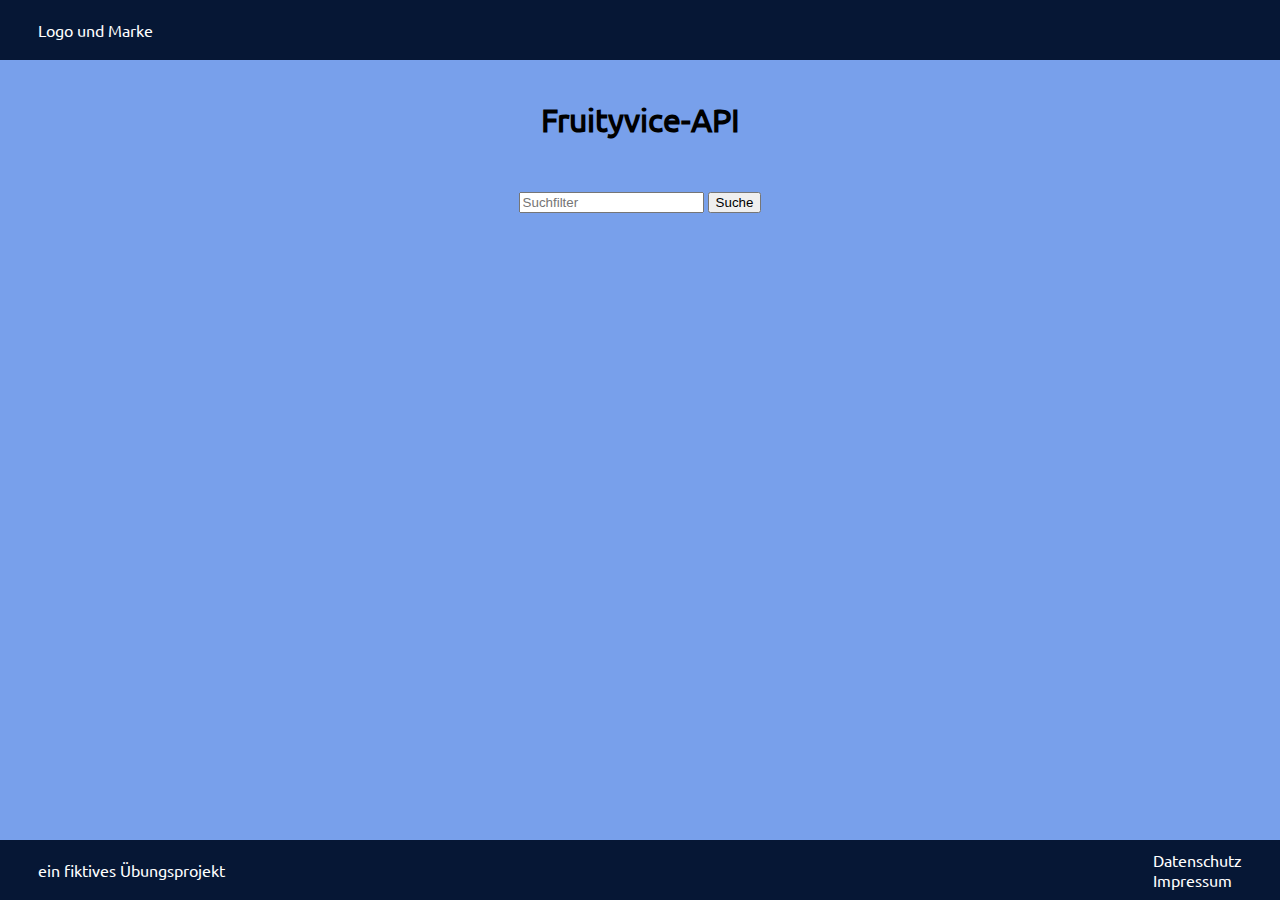
<file: index.html>
<!DOCTYPE html>
<html lang="en">
  <head>
    <meta charset="UTF-8" />
    <meta name="viewport" content="width=device-width, initial-scale=1.0" />
    <title>Template</title>
    <link rel="stylesheet" href="./style.css" />
    <link rel="stylesheet" href="./styles/assets.css" />
    <link rel="stylesheet" href="./styles/standard.css" />
    <link rel="stylesheet" href="./styles/fonts.css" />
    <script src="./scripts/template.js" defer></script>
    <script src="./script.js" defer></script>
  </head>
  <body onload="init()">
    <nav>
      <div class="nav_content">
        <p>Logo und Marke</p>
      </div>
    </nav>
    <h1>Fruityvice-API</h1>
    <section class="main_content_container" id="main-content-container">
      <div class="fruits_container" id="fruits-container"></div>
      <div class="search_container" id="search-container">
        <input type="text" id="search-input" class="search_input" placeholder="Suchfilter" />
        <button id="search-button" class="search_button">Suche</button>
      </div>
    </section>
    <footer>
      <div class="footer_content">
        <p>ein fiktives Übungsprojekt</p>
        <div class="footer_links">
          <a href="./datenschutz.html">Datenschutz</a>
          <a href="./impressum.html">Impressum</a>
        </div>
      </div>
    </footer>
  </body>
</html>
</file>
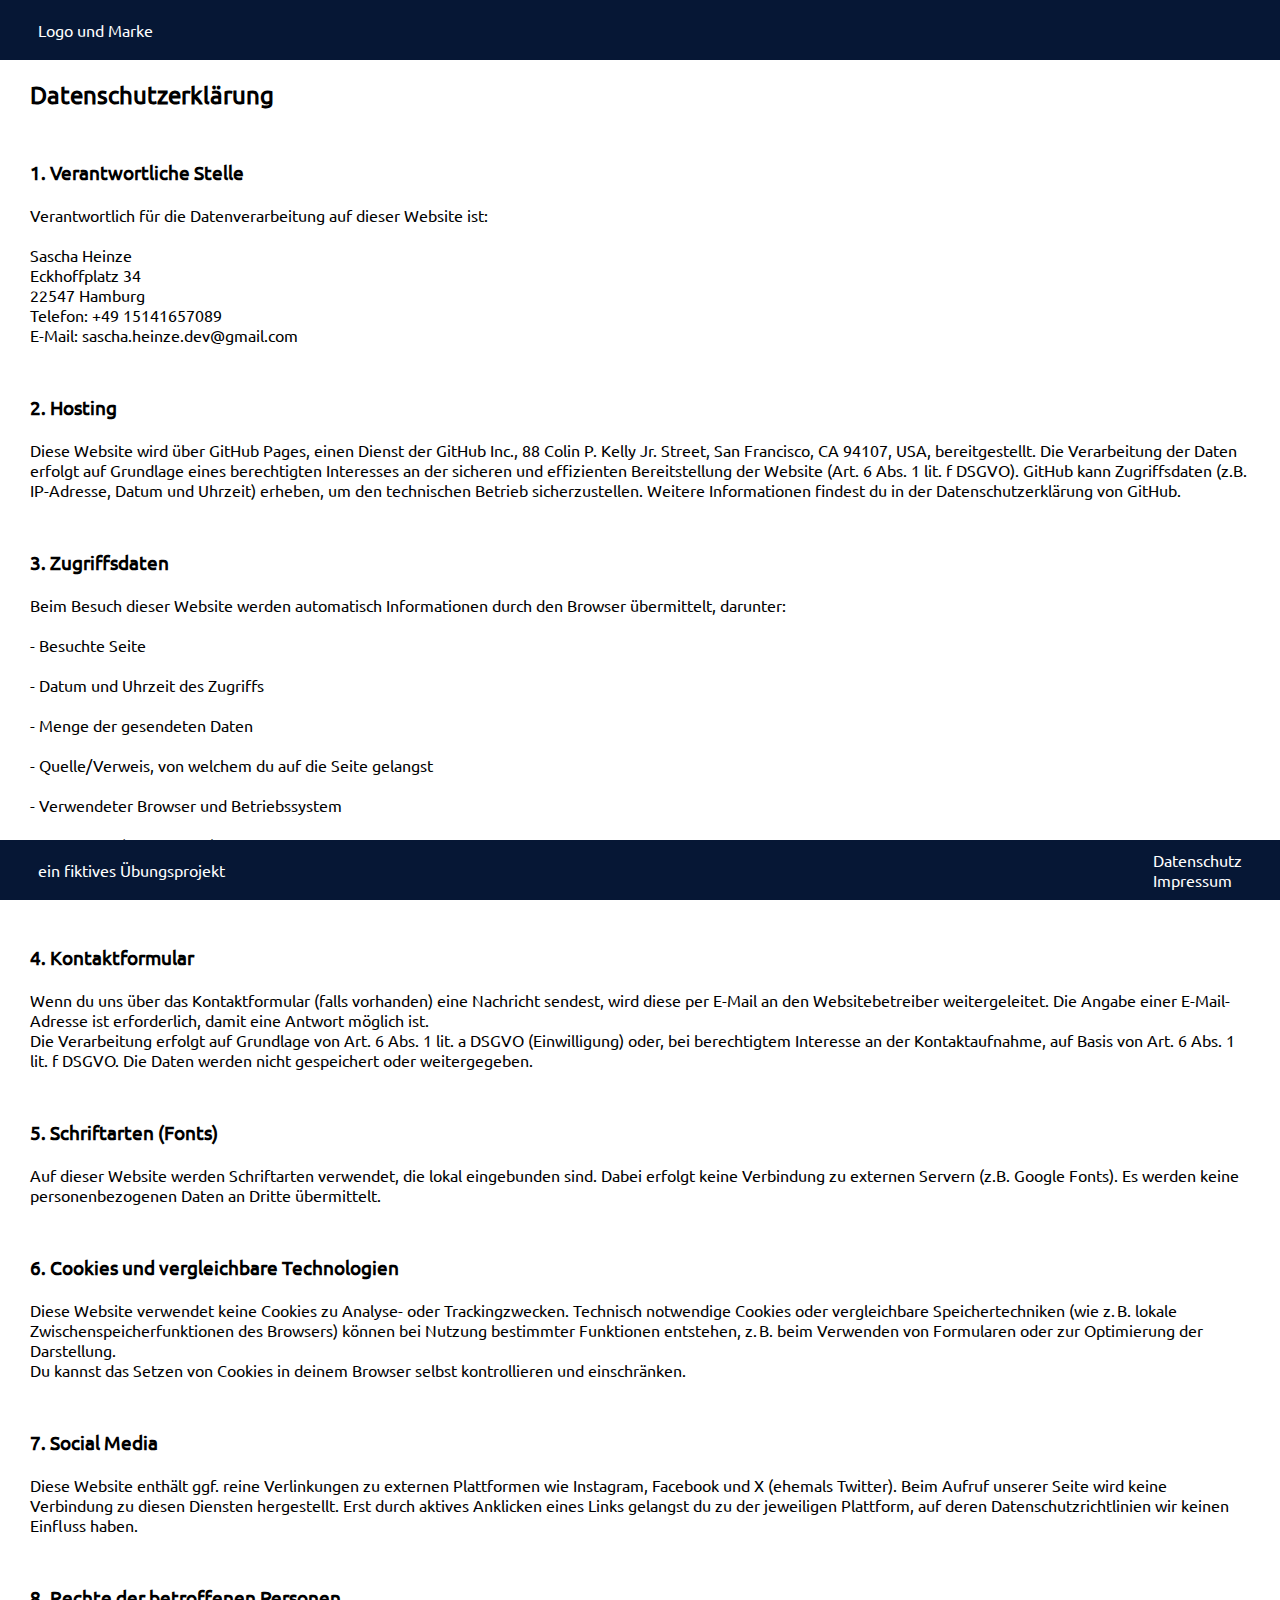
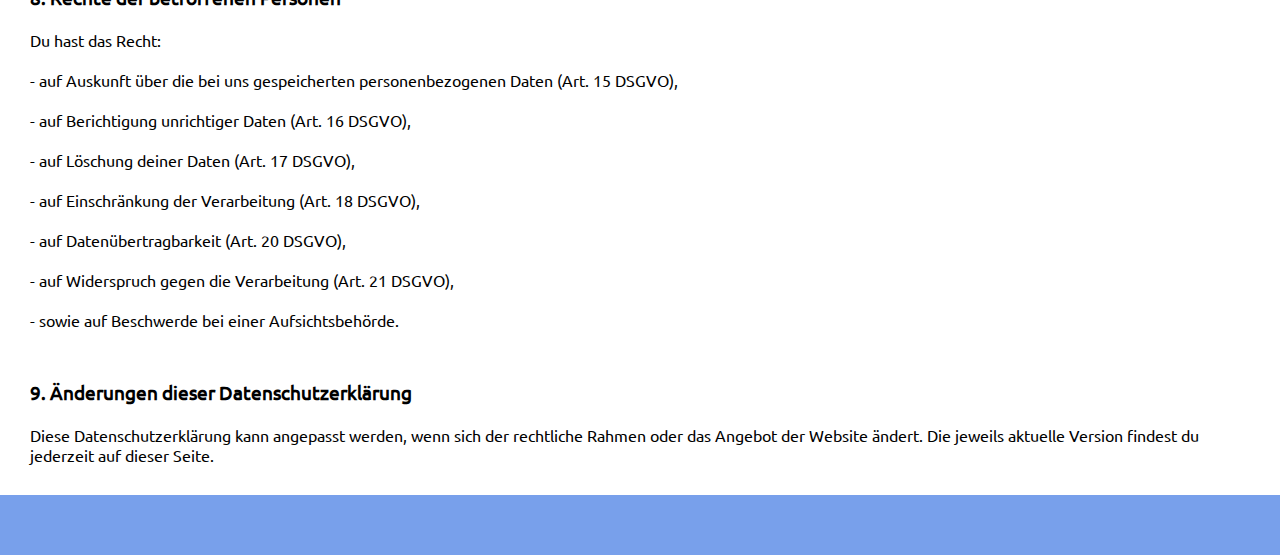
<file: datenschutz.html>
<!DOCTYPE html>
<html lang="en">
  <head>
    <meta charset="UTF-8" />
    <meta name="viewport" content="width=device-width, initial-scale=1.0" />
    <title>Datenschutz</title>
    <link rel="stylesheet" href="./style.css" />
    <link rel="stylesheet" href="./styles/assets.css" />
    <link rel="stylesheet" href="./styles/standard.css" />
    <link rel="stylesheet" href="./styles/fonts.css" />
    <script src="script.js" defer></script>
  </head>
  <body>
    <nav>
      <div class="nav_content">
        <p>Logo und Marke</p>
      </div>
    </nav>
    <main>
      <section class="impressum_data_protection_container">
        <h2>Datenschutzerklärung</h2>
        <h3>1. Verantwortliche Stelle</h3>
        <p>
          Verantwortlich für die Datenverarbeitung auf dieser Website ist:<br /><br />

          Sascha Heinze<br />
          Eckhoffplatz 34<br />
          22547 Hamburg<br />

          Telefon: <a href="tel:+4915141657089">+49 15141657089</a><br />
          E-Mail:
          <a href="mailto:sascha.heinze.dev@gmail.com">sascha.heinze.dev@gmail.com</a>
        </p>

        <h3>2. Hosting</h3>
        <p>
          Diese Website wird über GitHub Pages, einen Dienst der GitHub Inc., 88 Colin P. Kelly Jr. Street, San Francisco, CA 94107, USA,
          bereitgestellt. Die Verarbeitung der Daten erfolgt auf Grundlage eines berechtigten Interesses an der sicheren und effizienten
          Bereitstellung der Website (Art. 6 Abs. 1 lit. f DSGVO). GitHub kann Zugriffsdaten (z.B. IP-Adresse, Datum und Uhrzeit) erheben,
          um den technischen Betrieb sicherzustellen. Weitere Informationen findest du in der
          <a href="https://docs.github.com/de/site-policy/privacy-policies/github-general-privacy-statement"
            >Datenschutzerklärung von GitHub.</a
          >
        </p>

        <h3>3. Zugriffsdaten</h3>
        <p>
          Beim Besuch dieser Website werden automatisch Informationen durch den Browser übermittelt, darunter:<br /><br />

          - Besuchte Seite<br /><br />

          - Datum und Uhrzeit des Zugriffs<br /><br />

          - Menge der gesendeten Daten<br /><br />

          - Quelle/Verweis, von welchem du auf die Seite gelangst<br /><br />

          - Verwendeter Browser und Betriebssystem<br /><br />

          - IP-Adresse (ggf. gekürzt)<br /><br />

          Diese Daten dienen ausschließlich der technischen Bereitstellung und werden nicht mit anderen Datenquellen zusammengeführt.
        </p>
        <h3>4. Kontaktformular</h3>
        <p>
          Wenn du uns über das Kontaktformular (falls vorhanden) eine Nachricht sendest, wird diese per E-Mail an den Websitebetreiber
          weitergeleitet. Die Angabe einer E-Mail-Adresse ist erforderlich, damit eine Antwort möglich ist.
          <br />Die Verarbeitung erfolgt auf Grundlage von Art. 6 Abs. 1 lit. a DSGVO (Einwilligung) oder, bei berechtigtem Interesse an der
          Kontaktaufnahme, auf Basis von Art. 6 Abs. 1 lit. f DSGVO. Die Daten werden nicht gespeichert oder weitergegeben.
        </p>
        <h3>5. Schriftarten (Fonts)</h3>
        <p>
          Auf dieser Website werden Schriftarten verwendet, die lokal eingebunden sind. Dabei erfolgt keine Verbindung zu externen Servern
          (z.B. Google Fonts). Es werden keine personenbezogenen Daten an Dritte übermittelt.
        </p>
        <h3>6. Cookies und vergleichbare Technologien</h3>
        <p>
          Diese Website verwendet keine Cookies zu Analyse- oder Trackingzwecken. Technisch notwendige Cookies oder vergleichbare
          Speichertechniken (wie z. B. lokale Zwischenspeicherfunktionen des Browsers) können bei Nutzung bestimmter Funktionen entstehen,
          z. B. beim Verwenden von Formularen oder zur Optimierung der Darstellung.<br />
          Du kannst das Setzen von Cookies in deinem Browser selbst kontrollieren und einschränken.
        </p>
        <h3>7. Social Media</h3>
        <p>
          Diese Website enthält ggf. reine Verlinkungen zu externen Plattformen wie Instagram, Facebook und X (ehemals Twitter). Beim Aufruf
          unserer Seite wird keine Verbindung zu diesen Diensten hergestellt. Erst durch aktives Anklicken eines Links gelangst du zu der
          jeweiligen Plattform, auf deren Datenschutzrichtlinien wir keinen Einfluss haben.
        </p>
        <h3>8. Rechte der betroffenen Personen</h3>
        <p>
          Du hast das Recht:<br /><br />

          - auf Auskunft über die bei uns gespeicherten personenbezogenen Daten (Art. 15 DSGVO),<br /><br />

          - auf Berichtigung unrichtiger Daten (Art. 16 DSGVO),<br /><br />

          - auf Löschung deiner Daten (Art. 17 DSGVO),<br /><br />

          - auf Einschränkung der Verarbeitung (Art. 18 DSGVO),<br /><br />

          - auf Datenübertragbarkeit (Art. 20 DSGVO),<br /><br />

          - auf Widerspruch gegen die Verarbeitung (Art. 21 DSGVO),<br /><br />

          - sowie auf Beschwerde bei einer Aufsichtsbehörde.
        </p>
        <h3>9. Änderungen dieser Datenschutzerklärung</h3>
        <p>
          Diese Datenschutzerklärung kann angepasst werden, wenn sich der rechtliche Rahmen oder das Angebot der Website ändert. Die jeweils
          aktuelle Version findest du jederzeit auf dieser Seite.
        </p>
      </section>
    </main>
  </body>
  <footer>
    <div class="footer_content">
      <p>ein fiktives Übungsprojekt</p>
      <div class="footer_links">
        <a href="./datenschutz.html">Datenschutz</a>
        <a href="./impressum.html">Impressum</a>
      </div>
    </div>
  </footer>
</html>
</file>
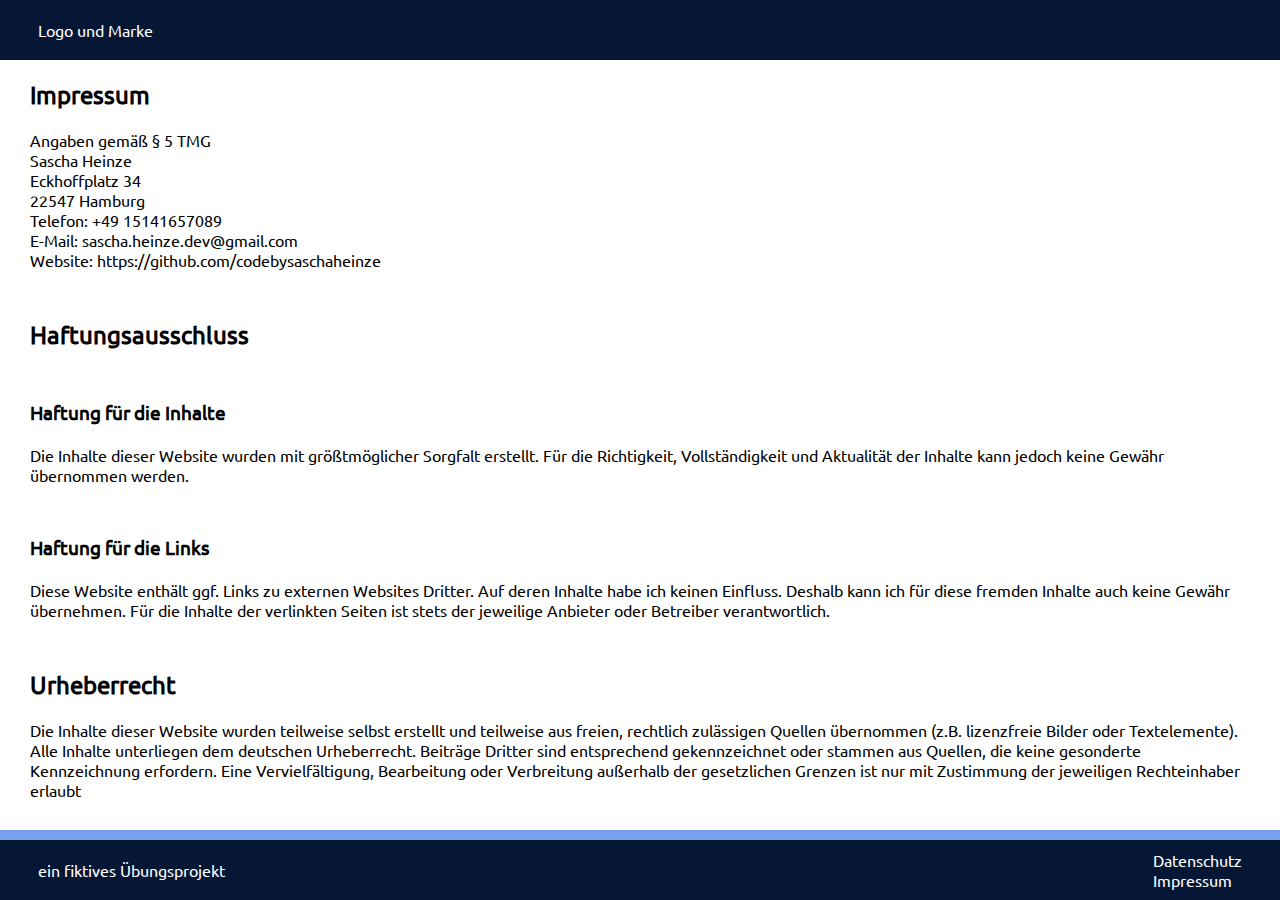
<file: impressum.html>
<!DOCTYPE html>
<html lang="en">

<head>
  <meta charset="UTF-8" />
  <meta name="viewport" content="width=device-width, initial-scale=1.0" />
  <title>Impressum</title>
  <link rel="stylesheet" href="./style.css" />
    <link rel="stylesheet" href="./styles/assets.css" />
    <link rel="stylesheet" href="./styles/standard.css" />
    <link rel="stylesheet" href="./styles/fonts.css" />
  <script src="script.js" defer></script>
</head>

<body>
      <nav>
      <div class="nav_content">
        <p>Logo und Marke</p>
      </div>
    </nav>
    </div>
  </header>
  <main>
  <section class="impressum_data_protection_container">
      
        <h2>Impressum</h2>
        <p>Angaben gemäß § 5 TMG</p>
        <p>
          Sascha Heinze<br />
          Eckhoffplatz 34<br />
          22547 Hamburg
        </p>
        <p>
          Telefon: <a href="tel:+4915141657089">+49 15141657089</a><br />
          E-Mail:
          <a href="mailto:sascha.heinze.dev@gmail.com">sascha.heinze.dev@gmail.com</a><br />
          Website:
          <a href="https://github.com/codebysaschaheinze" target="_blank"
            rel="noopener noreferrer">https://github.com/codebysaschaheinze</a>
        </p>

        <h2>Haftungsausschluss</h2>
        <h3>Haftung für die Inhalte</h3>
        <p>
          Die Inhalte dieser Website wurden mit größtmöglicher Sorgfalt erstellt.
          Für die Richtigkeit, Vollständigkeit und Aktualität der Inhalte kann
          jedoch keine Gewähr übernommen werden.
        </p>
        <h3>Haftung für die Links</h3>
        <p>
          Diese Website enthält ggf. Links zu externen Websites Dritter. Auf deren
          Inhalte habe ich keinen Einfluss. Deshalb kann ich für diese fremden
          Inhalte auch keine Gewähr übernehmen. Für die Inhalte der verlinkten
          Seiten ist stets der jeweilige Anbieter oder Betreiber verantwortlich.
        </p>
        <h2>Urheberrecht</h2>
        <p>
          Die Inhalte dieser Website wurden teilweise selbst erstellt und
          teilweise aus freien, rechtlich zulässigen Quellen übernommen (z.B.
          lizenzfreie Bilder oder Textelemente). Alle Inhalte unterliegen dem
          deutschen Urheberrecht. Beiträge Dritter sind entsprechend
          gekennzeichnet oder stammen aus Quellen, die keine gesonderte
          Kennzeichnung erfordern. Eine Vervielfältigung, Bearbeitung oder
          Verbreitung außerhalb der gesetzlichen Grenzen ist nur mit Zustimmung
          der jeweiligen Rechteinhaber erlaubt
        </p>
      
    </section>
  </main>
  <footer>
      <div class="footer_content">
        <p>ein fiktives Übungsprojekt</p>
        <div class="footer_links">
          <a href="./datenschutz.html">Datenschutz</a>
          <a href="./impressum.html">Impressum</a>
        </div>
      </div>
    </footer>
  </footer>

</html>
</file>
<file: style.css>
.main_content_container {
  margin-top: 50px;
  margin-bottom: 60px;
  max-width: 1920px;
  display: flex;
  flex-direction: row;
  justify-content: space-between;
}

.impressum_data_protection_container {
  padding: 30px;
  background-color: white;
}

.fruit_container {
  display: flex;
  flex: 1;
  flex-direction: column;
  justify-content: space-between;
  padding: 20px;
  margin: 40px;
  background-image: linear-gradient(to bottom right, gold, rgb(191, 144, 25));
  color: rgb(12, 55, 136);
  border-radius: 20px;
  box-shadow: 0 0 15px 2px rgba(35, 26, 2, 0.562);
}

.search_container {
}
</file>
<file: styles/assets.css>
h1 {
  text-align: center;
  margin-top: 100px;
}

h2 {
  margin-top: 0px;
  margin-bottom: 20px;
}

.nav_content p {
  color: white;
}

.footer_content p,
.footer_content a {
  color: white;
}

.impressum_data_protection_container h2 {
  margin-top: 50px;
  margin-bottom: 20px;
}

.impressum_data_protection_container h3 {
  margin-top: 50px;
  margin-bottom: 20px;
}

.fruit_container td:last-child {
  text-align: end;
}

.search_container button {
}

.search_container input {
}
</file>
<file: styles/standard.css>
* {
  box-sizing: border-box;
  margin: 0;
  scroll-behavior: smooth;
}

body {
  background-color: rgb(120, 160, 235);
  margin: 0;
  display: flex;
  min-height: 100vh;
  display: flex;
  flex-direction: column;
  /* justify-content: center; */
  align-items: center;
  padding-bottom: 60px;
  font-family: "ubuntu", sans-serif;
}

a {
  text-decoration: none;
  color: black;
}

a:hover {
  text-decoration: underline;
}

nav {
  display: flex;
  position: fixed;
  justify-content: space-between;
  align-items: center;
  width: 100%;
  top: 0;
  left: 0;
  right: 0;
  height: 60px;
  z-index: 10;
  background-color: rgb(6, 23, 53);
}

.nav_content {
  max-width: 1920px;
  width: 100%;
  margin: 0 auto;
  display: flex;
  flex-direction: column;
  padding-left: clamp(5px, 3vw, 40px);
  padding-right: clamp(5px, 3vw, 40px);
}

footer {
  display: flex;
  position: fixed;
  width: 100%;
  bottom: 0;
  left: 0;
  right: 0;
  height: 60px;
  z-index: 10;
  background-color: rgb(6, 23, 53);
}

.footer_content {
  max-width: 1920px;
  width: 100%;
  margin: 0 auto;
  display: flex;
  justify-content: space-between;
  align-items: center;
  padding-left: clamp(5px, 3vw, 40px);
  padding-right: clamp(5px, 3vw, 40px);
}

.footer_links {
  display: flex;
  flex-direction: column;
}
</file>
<file: styles/fonts.css>
@font-face {
  font-family: "ubuntu";
  src: url("../assets/fonts/ubuntu_regular.ttf") format("truetype");
  font-weight: normal;
  font-style: normal;
}
</file>
